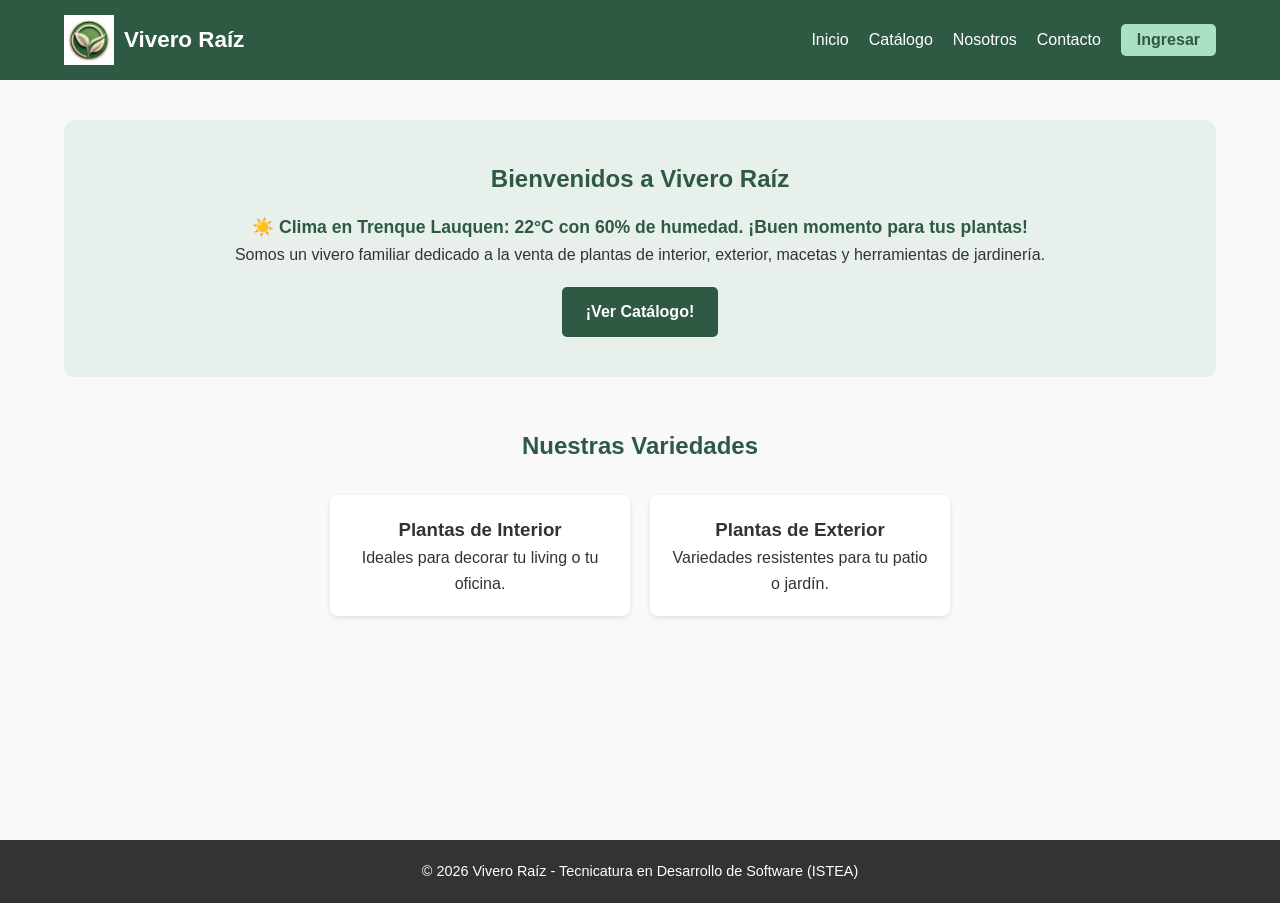
<file: index.html>
<!DOCTYPE html>
<html lang="es">
<head>
    <meta charset="UTF-8">
    <title>Vivero Raíz - Inicio</title>
    <link rel="stylesheet" href="css/estilos.css">
</head>
<body>

    <header>
        <div class="logo-contenedor">
            <img src="img/logovivero.jpg" alt="Logo de Vivero Raíz" width="50">
            <span>Vivero Raíz</span>
        </div>
        <nav>
            <ul>
                <li><a href="index.html">Inicio</a></li>
                <li><a href="catalogo.html">Catálogo</a></li>
                <li><a href="nosotros.html">Nosotros</a></li>
                <li><a href="contacto.html">Contacto</a></li>
                <li><a href="login.html" class="btn-ingresar">Ingresar</a></li>
            </ul>
        </nav>
    </header>

    <main>
        <section class="bienvenida">
            <h1>Bienvenidos a Vivero Raíz</h1>
            <p>Somos un vivero familiar dedicado a la venta de plantas de interior, exterior, macetas y herramientas de jardinería.</p>
            <a href="catalogo.html" class="btn-principal">¡Ver Catálogo!</a>
        </section>

        <section class="destacados">
            <h2>Nuestras Variedades</h2>
            <div class="categorias-home">
                <article class="categoria-item">
                    <h3>Plantas de Interior</h3>
                    <p>Ideales para decorar tu living o tu oficina.</p>
                </article>
                <article class="categoria-item">
                    <h3>Plantas de Exterior</h3>
                    <p>Variedades resistentes para tu patio o jardín.</p>
                </article>
            </div>
        </section>
    </main>

    <footer>
        <p>&copy; 2026 Vivero Raíz - Tecnicatura en Desarrollo de Software (ISTEA)</p>
    </footer>

    <script src="js/auth.js"></script>

</body>
</html>
</file>
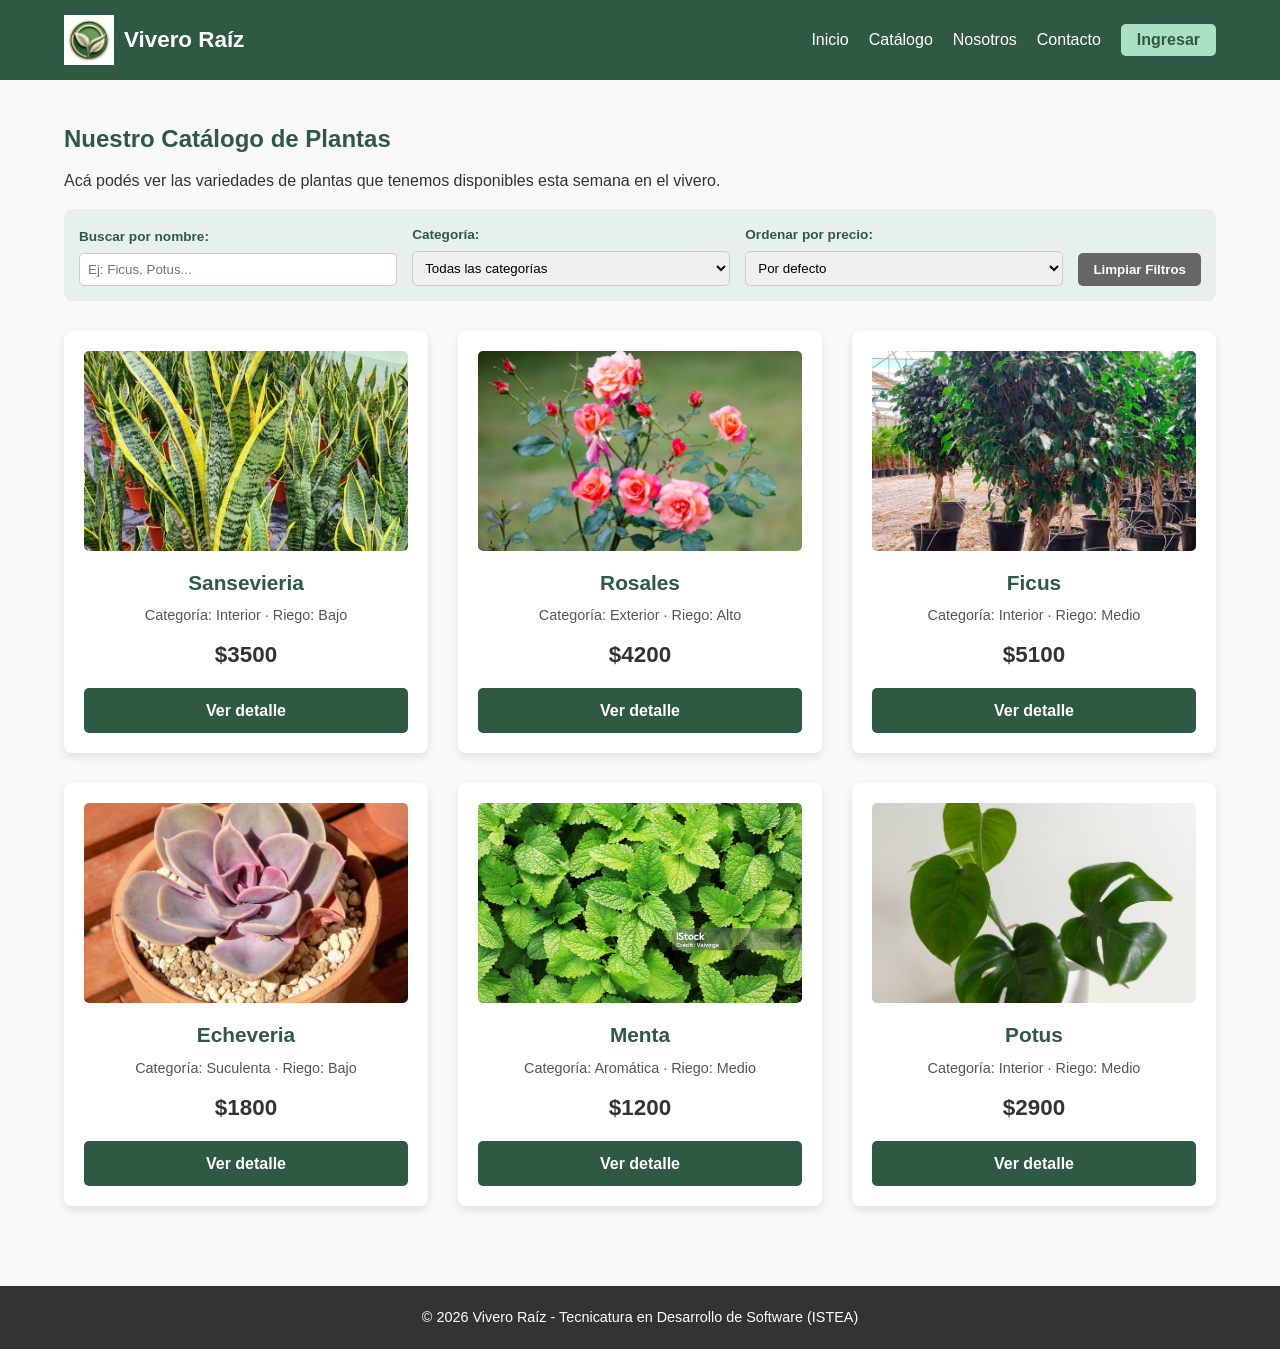
<file: catalogo.html>
<!DOCTYPE html>
<html lang="es">
<head>
    <meta charset="UTF-8">
    <title>Vivero Raíz - Catálogo</title>
    <link rel="stylesheet" href="css/estilos.css">
    <style>
        .barra-filtros-it {
            display: flex;
            gap: 15px;
            background-color: #e8f0ec;
            padding: 15px;
            border-radius: 8px;
            margin-bottom: 25px;
            flex-wrap: wrap;
            align-items: flex-end;
        }
        .filtro-control-it {
            display: flex;
            flex-direction: column;
            gap: 5px;
            flex: 1;
            min-width: 160px;
        }
        .filtro-control-it label {
            font-weight: 600;
            font-size: 0.85rem;
            color: #2e5a44;
        }
        .filtro-control-it input, .filtro-control-it select {
            padding: 8px;
            border: 1px solid #ccc;
            border-radius: 5px;
            font-family: 'Segoe UI', Tahoma, Geneva, Verdana, sans-serif;
        }
        .btn-limpiar-it {
            background-color: #666;
            color: #fff;
            padding: 9px 15px;
            border: none;
            border-radius: 5px;
            cursor: pointer;
            font-weight: bold;
        }
        .btn-limpiar-it:hover { background-color: #444; }
    </style>
</head>
<body>

    <header>
        <div class="logo-contenedor">
            <img src="img/logovivero.jpg" alt="Logo de Vivero Raíz" width="50">
            <span>Vivero Raíz</span>
        </div>
        <nav>
            <ul>
                <li><a href="index.html">Inicio</a></li>
                <li><a href="catalogo.html">Catálogo</a></li>
                <li><a href="nosotros.html">Nosotros</a></li>
                <li><a href="contacto.html">Contacto</a></li>
                <li><a href="login.html" class="btn-ingresar">Ingresar</a></li>
            </ul>
        </nav>
    </header>

    <main>
        <section class="seccion-catalogo">
            <h1>Nuestro Catálogo de Plantas</h1>
            <p style="margin-bottom: 15px;">Acá podés ver las variedades de plantas que tenemos disponibles esta semana en el vivero.</p>

            <div class="barra-filtros-it">
                <div class="filtro-control-it">
                    <label for="buscador">Buscar por nombre:</label>
                    <input type="text" id="buscador" placeholder="Ej: Ficus, Potus...">
                </div>
                <div class="filtro-control-it">
                    <label for="filtro-categoria">Categoría:</label>
                    <select id="filtro-categoria">
                        <option value="todos">Todas las categorías</option>
                        <option value="Interior">Interior</option>
                        <option value="Exterior">Exterior</option>
                        <option value="Suculenta">Suculentas</option>
                        <option value="Aromática">Aromáticas</option>
                    </select>
                </div>
                <div class="filtro-control-it">
                    <label for="orden">Ordenar por precio:</label>
                    <select id="orden">
                        <option value="defecto">Por defecto</option>
                        <option value="precio-asc">Menor precio primero</option>
                        <option value="precio-desc">Mayor precio primero</option>
                    </select>
                </div>
                <button id="btn-limpiar" class="btn-limpiar-it">Limpiar Filtros</button>
            </div>

            <div class="contenedor-plantas">

                <article class="producto-card">
                    <img src="img/sansevieria.jpg" alt="Planta Sansevieria">
                    <h3>Sansevieria</h3>
                    <p class="cientifico">Sansevieria trifasciata</p>
                    <p class="info-planta">Categoría: Interior · Riego: Bajo</p>
                    <span class="precio">$3.500,00</span>
                    <a href="planta.html" class="btn-detalle">Ver detalle</a>
                </article>

                <article class="producto-card">
                    <img src="img/rosales.jpeg" alt="Planta Rosales">
                    <h3>Rosales</h3>
                    <p class="cientifico">Rosa spp.</p>
                    <p class="info-planta">Categoría: Exterior · Riego: Alto</p>
                    <span class="precio">$4.200,00</span>
                    <a href="planta.html" class="btn-detalle">Ver detalle</a>
                </article>

                <article class="producto-card">
                    <img src="img/ficus.jpg" alt="Planta Ficus">
                    <h3>Ficus</h3>
                    <p class="cientifico">Ficus benjamina</p>
                    <p class="info-planta">Categoría: Interior · Riego: Medio</p>
                    <span class="precio">$5.100,00</span>
                    <a href="planta.html" class="btn-detalle">Ver detalle</a>
                </article>

                <article class="producto-card">
                    <img src="img/succulent.jpg" alt="Planta Suculenta">
                    <h3>Echeveria</h3>
                    <p class="cientifico">Echeveria elegans</p>
                    <p class="info-planta">Categoría: Suculenta · Riego: Bajo</p>
                    <span class="precio">$1.800,00</span>
                    <a href="planta.html" class="btn-detalle">Ver detalle</a>
                </article>

                <article class="producto-card">
                    <img src="img/menta.jpg" alt="Planta Aromática">
                    <h3>Menta</h3>
                    <p class="cientifico">Mentha piperita</p>
                    <p class="info-planta">Categoría: Aromática · Riego: Medio</p>
                    <span class="precio">$1.200,00</span>
                    <a href="planta.html" class="btn-detalle">Ver detalle</a>
                </article>

                <article class="producto-card">
                    <img src="img/potus.jpg" alt="Planta Potus">
                    <h3>Potus</h3>
                    <p class="cientifico">Epipremnum aureum</p>
                    <p class="info-planta">Categoría: Interior · Riego: Medio</p>
                    <span class="precio">$2.900,00</span>
                    <a href="planta.html" class="btn-detalle">Ver detalle</a>
                </article>

            </div>
        </section>
    </main>

    <footer>
        <p>&copy; 2026 Vivero Raíz - Tecnicatura en Desarrollo de Software (ISTEA)</p>
    </footer>

    <script src="js/datos.js"></script>
    <script src="js/api.js"></script>
    <script src="js/auth.js"></script>

</body>
</html>
</file>
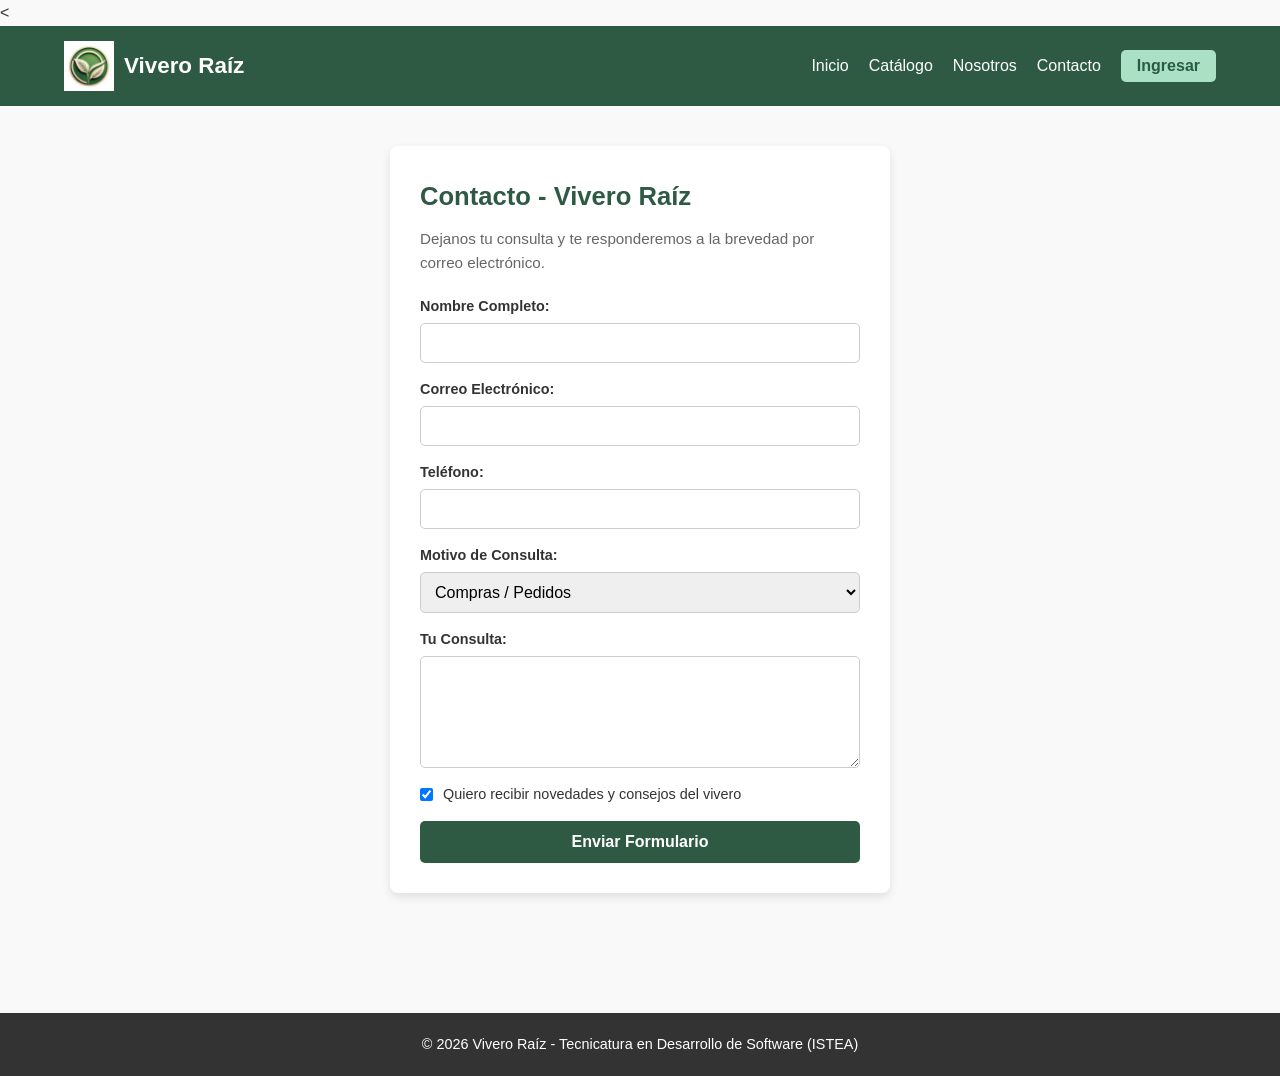
<file: contacto.html>
<<!DOCTYPE html>
<html lang="es">
<head>
    <meta charset="UTF-8">
    <title>Vivero Raíz - Contacto</title>
    <link rel="stylesheet" href="css/estilos.css">
</head>
<body>

    <!-- HEADER IDÉNTICO -->
    <header>
        <div class="logo-contenedor">
            <img src="img/logovivero.jpg" alt="Logo de Vivero Raíz" width="50">
            <span>Vivero Raíz</span>
        </div>
        <nav>
            <ul>
                <li><a href="index.html">Inicio</a></li>
                <li><a href="catalogo.html">Catálogo</a></li>
                <li><a href="nosotros.html">Nosotros</a></li>
                <li><a href="contacto.html">Contacto</a></li>
                <li><a href="login.html" class="btn-ingresar">Ingresar</a></li>
            </ul>
        </nav>
    </header>

    <main>
        <section class="formulario-contenedor">
            <h2>Contacto - Vivero Raíz</h2>
            <p>Dejanos tu consulta y te responderemos a la brevedad por correo electrónico.</p>
            
            <form action="#" method="POST" class="mi-formulario">
                <div class="campo-grupo">
                    <label for="nombre">Nombre Completo:</label>
                    <input type="text" id="nombre" name="nombre" required>
                </div>

                <div class="campo-grupo">
                    <label for="email">Correo Electrónico:</label>
                    <input type="email" id="email" name="email" required>
                </div>

                <div class="campo-grupo">
                    <label for="telefono">Teléfono:</label>
                    <input type="tel" id="telefono" name="telefono">
                </div>

                <div class="campo-grupo">
                    <label for="motivo">Motivo de Consulta:</label>
                    <select id="motivo" name="motivo">
                        <option value="compras">Compras / Pedidos</option>
                        <option value="cuidados">Cuidado de Plantas</option>
                        <option value=" things">Otros Motivos</option>
                    </select>
                </div>

                <div class="campo-grupo">
                    <label for="mensaje">Tu Consulta:</label>
                    <textarea id="mensaje" name="mensaje" rows="5" required></textarea>
                </div>

                <div class="campo-checkbox">
                    <input type="checkbox" id="novedades" name="novedades" checked>
                    <label for="novedades">Quiero recibir novedades y consejos del vivero</label>
                </div>

                <button type="submit" class="btn-formulario">Enviar Formulario</button>
            </form>
        </section>
    </main>

    <footer>
        <p>&copy; 2026 Vivero Raíz - Tecnicatura en Desarrollo de Software (ISTEA)</p>
    </footer>
    <script src="js/validaciones.js"></script>
<script src="js/auth.js"></script>


</body>
</html>
</file>
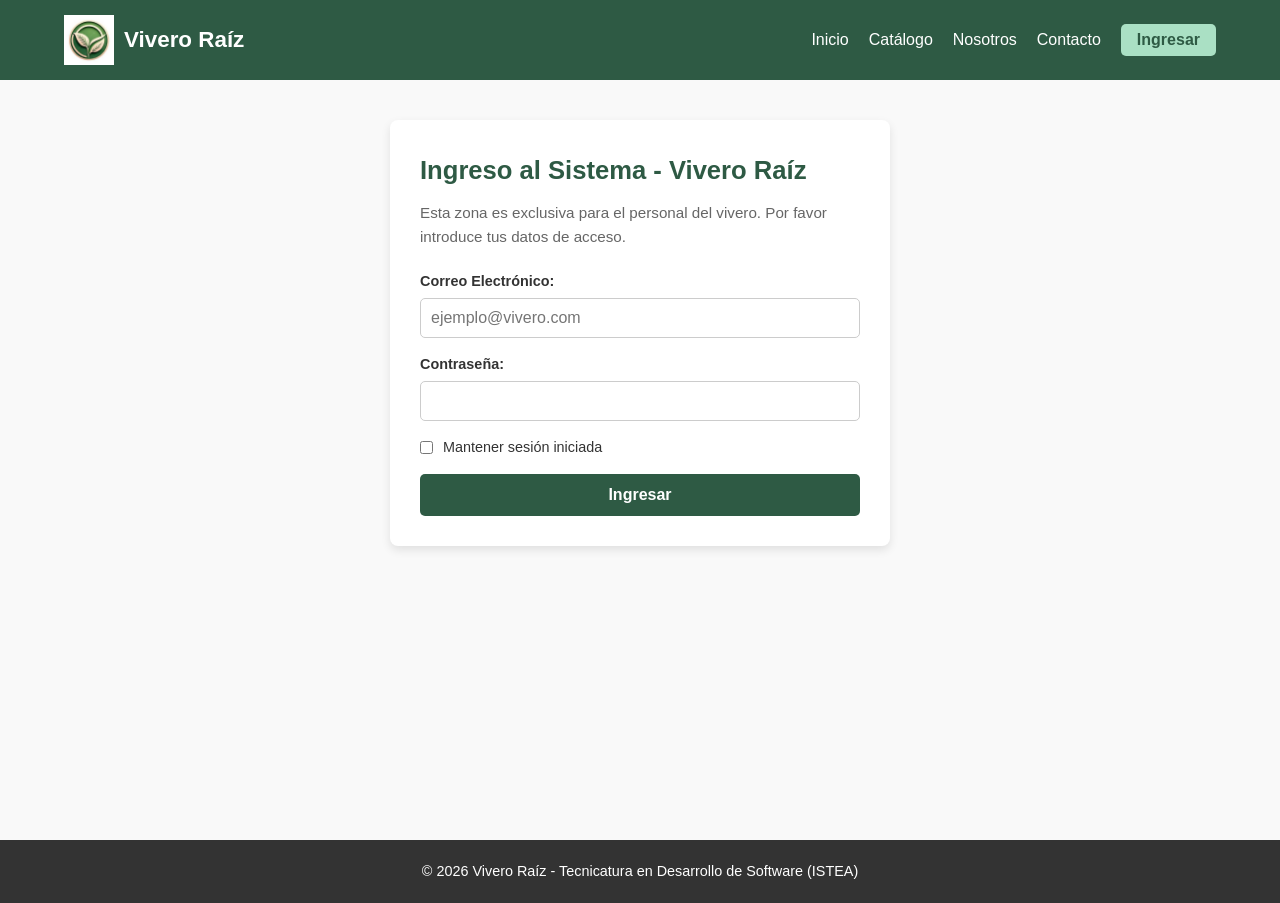
<file: listado.html>
<<!DOCTYPE html>
<html lang="es">
<head>
    <meta charset="UTF-8">
    <title>Intranet - Listado de Plantas</title>
    <!-- Conectamos al archivo unico de estilos -->
    <link rel="stylesheet" href="css/estilos.css">
</head>
<body>


    <header>
        <div class="logo-contenedor">
            <span>Vivero Raíz - Admin</span>
        </div>
        <nav>
            <ul>
                <li><a href="index.html">⬅️ Sitio Público</a></li>
                <li><a href="listado.html">Listado de Plantas</a></li>
                <li><a href="planta-form.html">Cargar Planta</a></li>
            </ul>
        </nav>
    </header>

    
    <main>
        <section class="seccion-listado">
            <h2>Intranet: Panel de Gestión</h2>
            <p>Administración de los productos del vivero.</p>
            
            <br>
            <a href="planta-form.html" class="btn-principal" style="margin-top: 0;">➕ Cargar Nueva Planta</a>
            <br><br>

        
            <table border="1" width="100%" style="border-collapse: collapse; margin-top: 15px; text-align: left; background-color: #ffffff;">
                <thead>
                    <tr style="background-color: #2e5a44; color: #ffffff;">
                        <th style="padding: 12px;">ID</th>
                        <th style="padding: 12px;">Nombre</th>
                        <th style="padding: 12px;">Categoría</th>
                        <th style="padding: 12px;">Precio</th>
                        <th style="padding: 12px;">Stock</th>
                        <th style="padding: 12px;">Acciones</th>
                    </tr>
                </thead>
                <tbody>
                    <tr>
                        <td style="padding: 12px;">1</td>
                        <td style="padding: 12px; text-transform: capitalize;">ficus</td>
                        <td style="padding: 12px; text-transform: capitalize;">interior</td>
                        <td style="padding: 12px;">$4500.00</td>
                        <td style="padding: 12px;">15</td>
                        <td style="padding: 12px;">
                            <a href="planta-form.html" style="color: #2e5a44; font-weight: bold; text-decoration: none;">✏️ Editar</a> | 
                            <a href="#" style="color: #a30000; font-weight: bold; text-decoration: none;">❌ Eliminar</a>
                        </td>
                    </tr>
                </tbody>
            </table>
        </section>
    </main>

    
    <footer>
        <p>&copy; 2026 Vivero Raíz - Tecnicatura en Desarrollo de Software (ISTEA)</p>
    </footer>

    <script src="js/datos.js"></script>
<script src="js/api.js"></script>


</body>
</html>
</file>
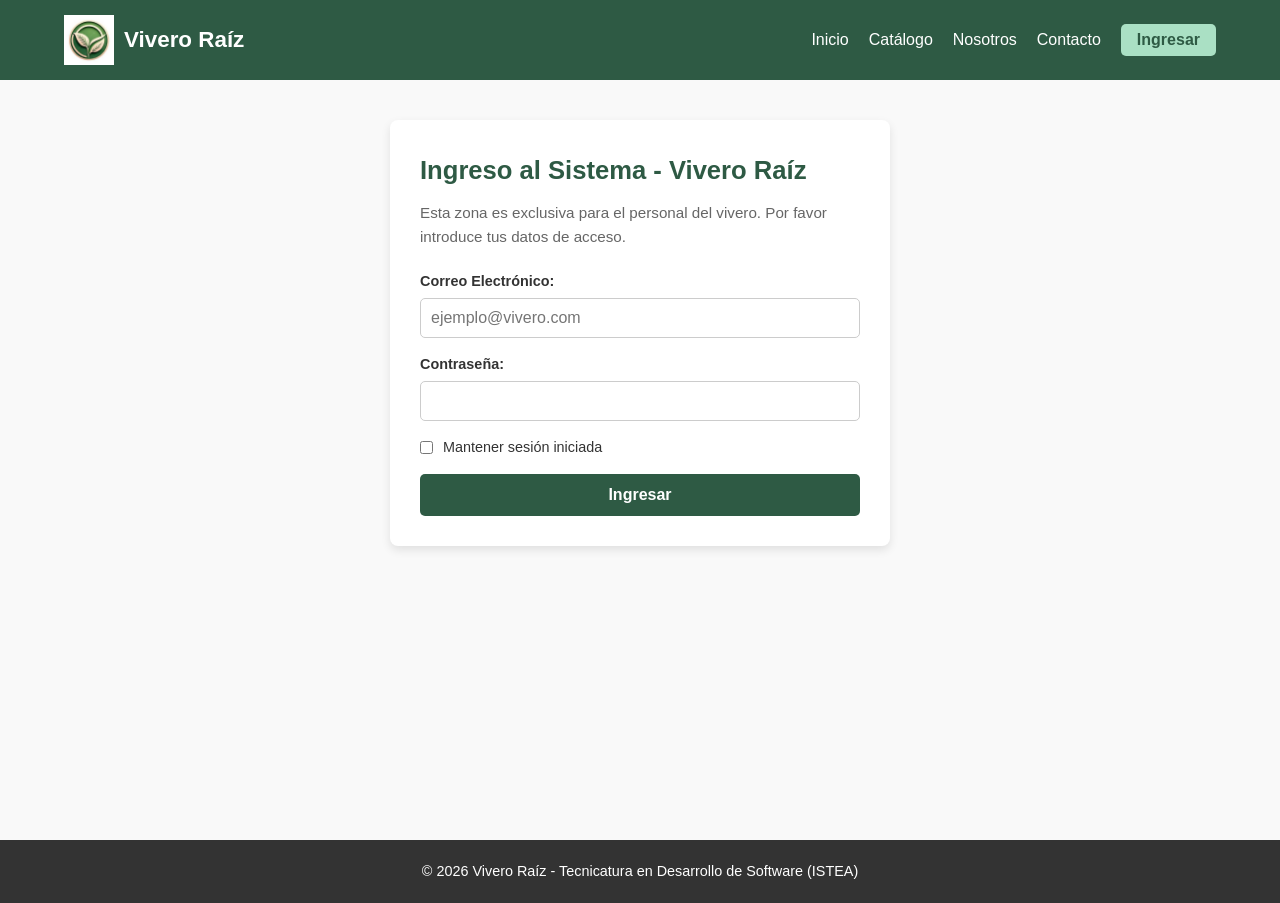
<file: login.html>
<!<!DOCTYPE html>
<html lang="es">
<head>
    <meta charset="UTF-8">
    <title>Vivero Raíz - Ingresar</title>
    <link rel="stylesheet" href="css/estilos.css">
</head>
<body>

    
    <header>
        <div class="logo-contenedor">
            <img src="img/logovivero.jpg" alt="Logo de Vivero Raíz" width="50">
            <span>Vivero Raíz</span>
        </div>
        <nav>
            <ul>
                <li><a href="index.html">Inicio</a></li>
                <li><a href="catalogo.html">Catálogo</a></li>
                <li><a href="nosotros.html">Nosotros</a></li>
                <li><a href="contacto.html">Contacto</a></li>
                <li><a href="login.html" class="btn-ingresar">Ingresar</a></li>
            </ul>
        </nav>
    </header>

    <main>
        <section class="formulario-contenedor">
            <h2>Ingreso al Sistema - Vivero Raíz</h2>
            <p>Esta zona es exclusiva para el personal del vivero. Por favor introduce tus datos de acceso.</p>
            
            <form action="#" method="POST" class="mi-formulario">
                <!-- Bloque de error maquetado (Requisito Entrega 5) -->
                <div class="mensaje-error-box">
                    <p>Usuario o contraseña incorrectos. Por favor, intente nuevamente.</p>
                </div>

                <div class="campo-grupo">
                    <label for="email">Correo Electrónico:</label>
                    <input type="email" id="email" name="email" required placeholder="ejemplo@vivero.com">
                </div>

                <div class="campo-grupo">
                    <label for="password">Contraseña:</label>
                    <input type="password" id="password" name="password" required>
                </div>

                <div class="campo-checkbox">
                    <input type="checkbox" id="recordar" name="recordar">
                    <label for="recordar">Mantener sesión iniciada</label>
                </div>

                <button type="submit" class="btn-formulario">Ingresar</button>
            </form>
        </section>
    </main>

    <footer>
        <p>&copy; 2026 Vivero Raíz - Tecnicatura en Desarrollo de Software (ISTEA)</p>
    </footer>
    <script src="js/validaciones.js"></script>
<script src="js/auth.js"></script>


</body>
</html>
</file>
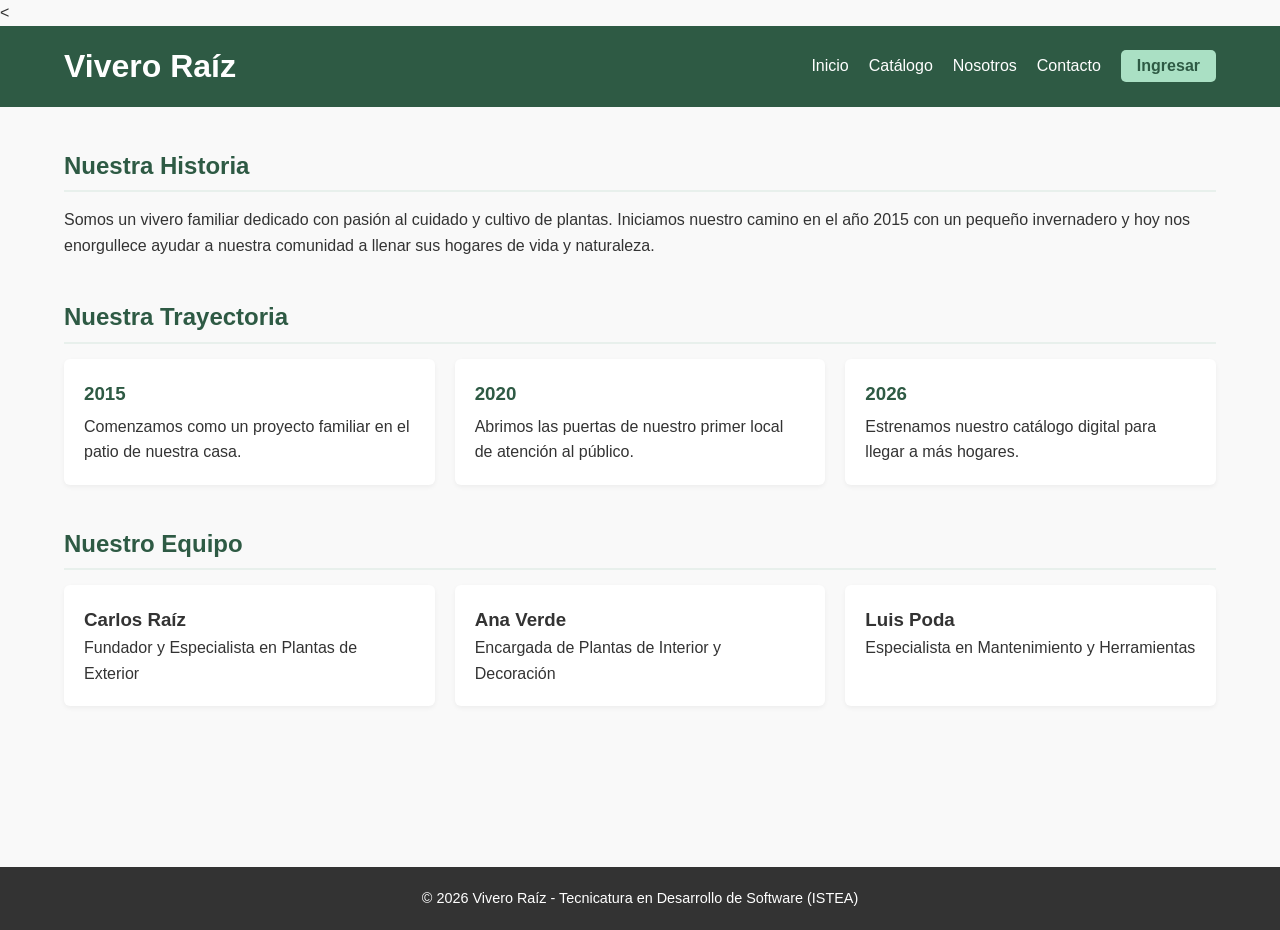
<file: nosotros.html>
<<!DOCTYPE html>
<html lang="es">
<head>
    <meta charset="UTF-8">
    <title>Vivero Raíz - Nosotros</title>
    <link rel="stylesheet" href="css/estilos.css">
</head>
<body>

    
    <header>
        <div class="logo-contenedor">
            <h1>Vivero Raíz</h1>
        </div>
        <nav>
            <ul>
                <li><a href="index.html">Inicio</a></li>
                <li><a href="catalogo.html">Catálogo</a></li>
                <li><a href="nosotros.html">Nosotros</a></li>
                <li><a href="contacto.html">Contacto</a></li>
                <li><a href="login.html" class="btn-ingresar">Ingresar</a></li>
            </ul>
        </nav>
    </header>

    <main>
        <!-- Bloque 1: Historia -->
        <section class="historia-seccion">
            <h2>Nuestra Historia</h2>
            <p>Somos un vivero familiar dedicado con pasión al cuidado y cultivo de plantas. Iniciamos nuestro camino en el año 2015 con un pequeño invernadero y hoy nos enorgullece ayudar a nuestra comunidad a llenar sus hogares de vida y naturaleza.</p>
        </section>

        <!-- Bloque 2: Trayectoria / Linea de tiempo -->
        <section class="linea-tiempo-seccion">
            <h2>Nuestra Trayectoria</h2>
            <div class="linea-tiempo">
                <article class="hito">
                    <h3>2015</h3>
                    <p>Comenzamos como un proyecto familiar en el patio de nuestra casa.</p>
                </article>
                <article class="hito">
                    <h3>2020</h3>
                    <p>Abrimos las puertas de nuestro primer local de atención al público.</p>
                </article>
                <article class="hito">
                    <h3>2026</h3>
                    <p>Estrenamos nuestro catálogo digital para llegar a más hogares.</p>
                </article>
            </div>
        </section>

        <!-- Bloque 3: Equipo en Grilla -->
        <section class="equipo-seccion">
            <h2>Nuestro Equipo</h2>
            <div class="grilla-equipo">
                <article class="miembro">
                    <h3>Carlos Raíz</h3>
                    <p>Fundador y Especialista en Plantas de Exterior</p>
                </article>
                <article class="miembro">
                    <h3>Ana Verde</h3>
                    <p>Encargada de Plantas de Interior y Decoración</p>
                </article>
                <article class="miembro">
                    <h3>Luis Poda</h3>
                    <p>Especialista en Mantenimiento y Herramientas</p>
                </article>
            </div>
        </section>
    </main>

    <footer>
        <p>&copy; 2026 Vivero Raíz - Tecnicatura en Desarrollo de Software (ISTEA)</p>
    </footer>
    <script src="js/auth.js"></script>


</body>
</html>
</file>
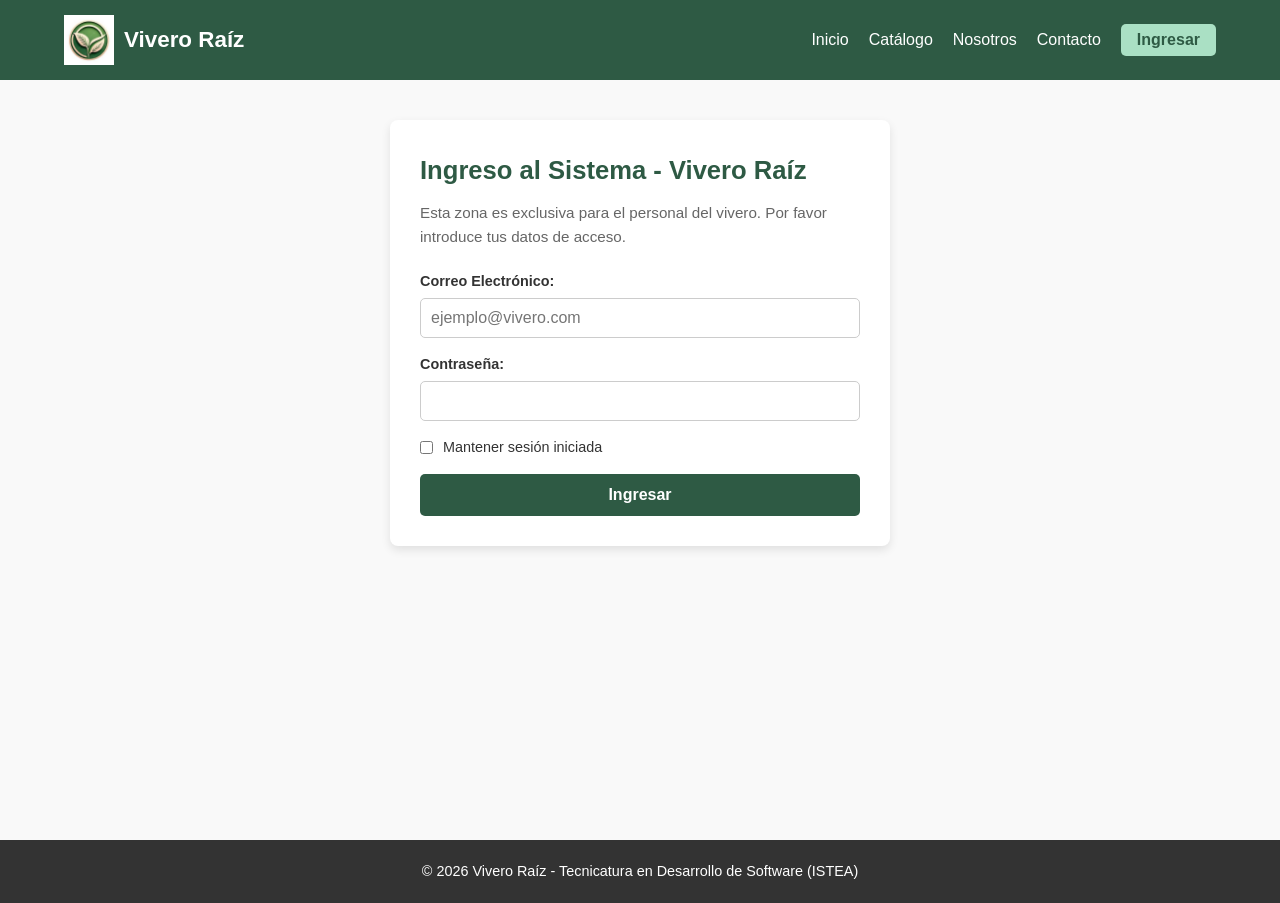
<file: planta-form.html>
<!DOCTYPE html>
<html lang="es">
<head>
    <meta charset="UTF-8">
    <title>Intranet - Formulario de Planta</title>
    
    <link rel="stylesheet" href="css/estilos.css">
</head>
<body>

    
    <header>
        <div class="logo-contenedor">
            <span>Vivero Raíz - Admin</span>
        </div>
        <nav>
            <ul>
                <li><a href="index.html">⬅️ Sitio Público</a></li>
                <li><a href="listado.html">Listado de Plantas</a></li>
                <li><a href="planta-form.html">Cargar Planta</a></li>
            </ul>
        </nav>
    </header>

    <!-- Cuerpo principal -->
    <main>
        <section class="formulario-contenedor" style="max-width: 600px;">
            <h2>Gestión de Planta (Alta/Edición)</h2>
            <p>Introduce los datos técnicos para actualizar la información en la base de datos.</p>

            <form action="#" method="POST" class="mi-formulario">
                
                <div class="campo-grupo">
                    <label for="nombre">Nombre Común:</label>
                    <input type="text" id="nombre" name="nombre" required>
                </div>

                <div class="campo-grupo">
                    <label for="nombreCientifico">Nombre Científico:</label>
                    <input type="text" id="nombreCientifico" name="nombreCientifico">
                </div>

                <div class="campo-grupo">
                    <label for="categoria">Categoría:</label>
                    <select id="categoria" name="categoria">
                        <option value="interior">Interior</option>
                        <option value="exterior">Exterior</option>
                        <option value="suculenta">Suculenta</option>
                        <option value="aromatica">Aromática</option>
                    </select>
                </div>

                <div class="campo-grupo">
                    <label>Requerimiento de Luz:</label>
                    <div class="campo-checkbox">
                        <input type="radio" id="sol" name="luz" value="sol pleno"> 
                        <label for="sol">Sol pleno</label>
                    </div>
                    <div class="campo-checkbox">
                        <input type="radio" id="media" name="luz" value="media sombra"> 
                        <label for="media">Media sombra</label>
                    </div>
                    <div class="campo-checkbox">
                        <input type="radio" id="sombra" name="luz" value="sombra"> 
                        <label for="sombra">Sombra</label>
                    </div>
                </div>

                <div class="campo-grupo">
                    <label for="riego">Nivel de Riego:</label>
                    <select id="riego" name="riego">
                        <option value="bajo">Bajo</option>
                        <option value="medio">Medio</option>
                        <option value="alto">Alto</option>
                    </select>
                </div>

                <div class="campo-grupo">
                    <label for="precio">Precio:</label>
                    <input type="number" id="precio" name="precio" step="0.01" required>
                </div>

                <div class="campo-grupo">
                    <label for="stock">Stock Disponible:</label>
                    <input type="number" id="stock" name="stock" required>
                </div>

                <div class="campo-grupo">
                    <label for="fechaIngreso">Fecha de Ingreso:</label>
                    <input type="date" id="fechaIngreso" name="fechaIngreso">
                </div>

                <div class="campo-grupo">
                    <label for="aptaMascotas">¿Es apta para Mascotas?:</label>
                    <select id="aptaMascotas" name="aptaMascotas">
                        <option value="si">Sí</option>
                        <option value="no">No</option>
                    </select>
                </div>

                <div class="campo-grupo">
                    <label>Etiquetas aplicables:</label>
                    <div class="campo-checkbox">
                        <input type="checkbox" id="purificadora" name="etiquetas" value="purificadora">
                        <label for="purificadora">Purificadora</label>
                    </div>
                    <div class="campo-checkbox">
                        <input type="checkbox" id="floracion" name="etiquetas" value="floracion">
                        <label for="floracion">Floración</label>
                    </div>
                    <div class="campo-checkbox">
                        <input type="checkbox" id="colgante" name="etiquetas" value="colgante">
                        <label for="colgante">Colgante</label>
                    </div>
                    <div class="campo-checkbox">
                        <input type="checkbox" id="resistente" name="etiquetas" value="resistente">
                        <label for="resistente">Resistente</label>
                    </div>
                </div>

                <div class="campo-grupo">
                    <label for="foto">URL de la Imagen (Foto):</label>
                    <input type="url" id="foto" name="foto" placeholder="https://ejemplo.com">
                </div>

                <div class="campo-grupo">
                    <label for="notes">Notas / Cuidados particulares:</label>
                    <textarea id="notes" name="notas" rows="4"></textarea>
                </div>

                <br>
                <div style="display: flex; gap: 15px; align-items: center;">
                    <button type="submit" class="btn-formulario" style="flex: 1;">Guardar Planta</button>
                    <a href="listado.html" style="color: #666; text-decoration: none; font-weight: bold;">Cancelar</a>
                </div>
            </form>
        </section>
    </main>

    <!-- Pie de página unificado -->
    <footer>
        <p>&copy; 2026 Vivero Raíz - Tecnicatura en Desarrollo de Software (ISTEA)</p>
    </footer>
    <script src="js/datos.js"></script>
<script src="js/api.js"></script>


</body>
</html>
</file>
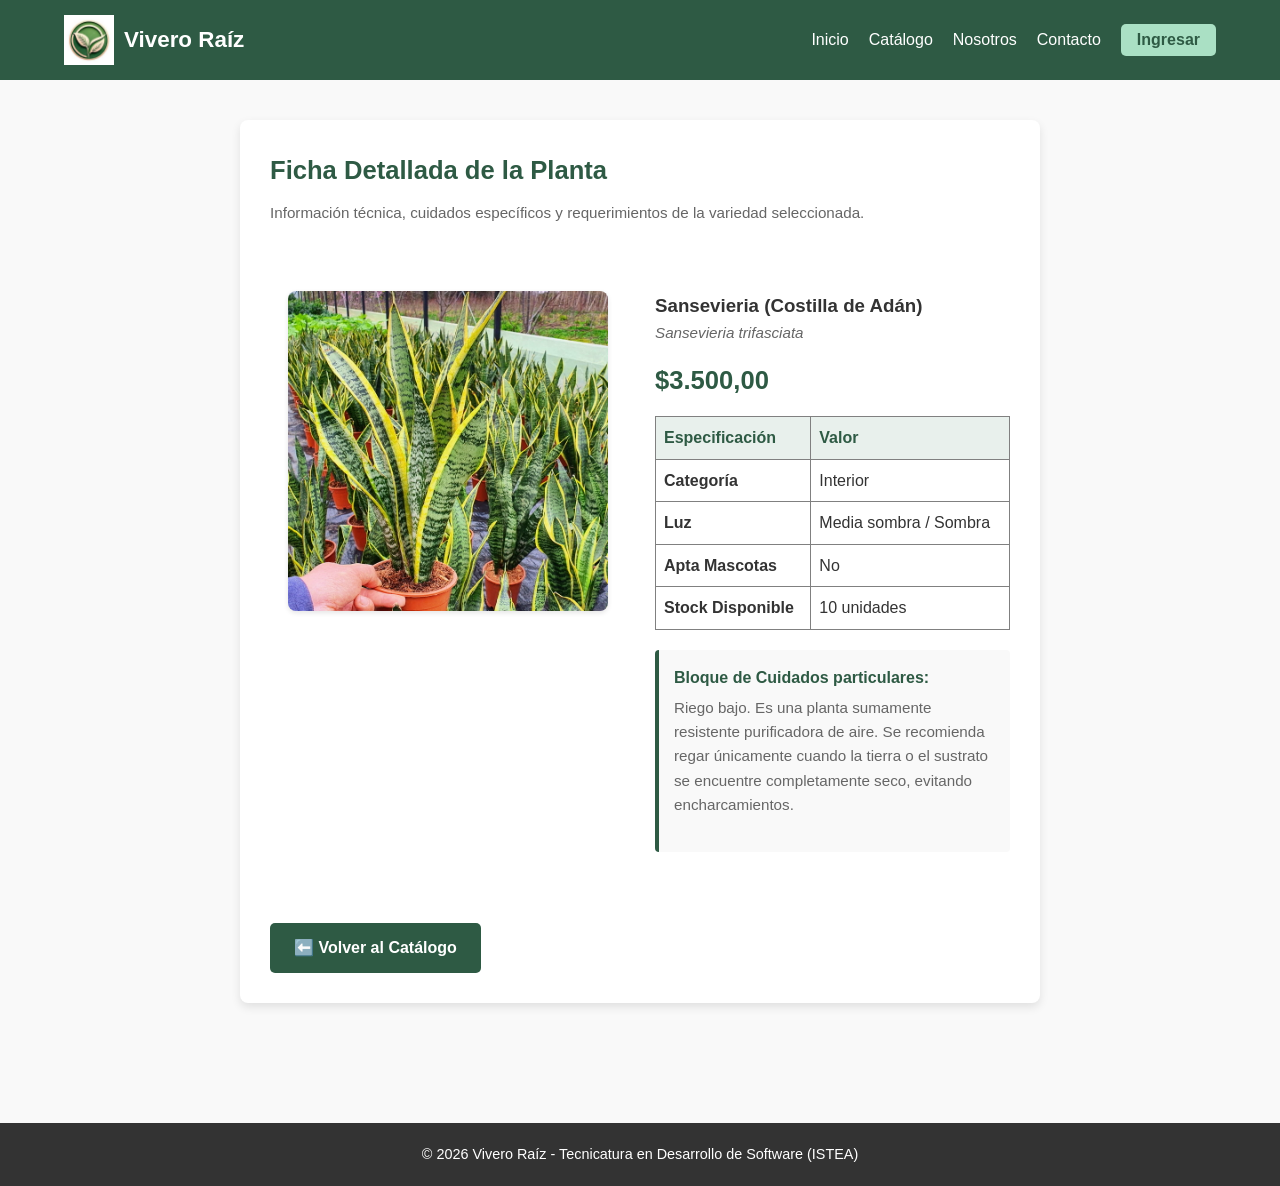
<file: planta.html>
<!DOCTYPE html>
<html lang="es">
<head>
    <meta charset="UTF-8">
    <title>Vivero Raíz - Detalle de Planta</title>

    <link rel="stylesheet" href="css/estilos.css">
</head>
<body>

    
    <header>
        <div class="logo-contenedor">
            <img src="img/logovivero.jpg" alt="Logo de Vivero Raíz" width="50">
            <span>Vivero Raíz</span>
        </div>
        <nav>
            <ul>
                <li><a href="index.html">Inicio</a></li>
                <li><a href="catalogo.html">Catálogo</a></li>
                <li><a href="nosotros.html">Nosotros</a></li>
                <li><a href="contacto.html">Contacto</a></li>
                <li><a href="login.html" class="btn-ingresar">Ingresar</a></li>
            </ul>
        </nav>
    </header>


    <main>
        <section class="formulario-contenedor" style="max-width: 800px;">
            <h2>Ficha Detallada de la Planta</h2>
            <p>Información técnica, cuidados específicos y requerimientos de la variedad seleccionada.</p>
            
            <br>
            
            <!-- Estructura de dos columnas simples: Foto a la izquierda, detalles a la derecha -->
            <div style="display: flex; gap: 30px; flex-wrap: wrap; margin-top: 20px;">
                
                <!-- Galería/Foto (Requisito Entrega 2) -->
                <div style="flex: 1; min-width: 280px; text-align: center;">
                    <img src="img/sansevieria.jpg" alt="Ficha de Sansevieria" style="width: 100%; max-width: 320px; border-radius: 8px; box-shadow: 0 2px 5px rgba(0,0,0,0.1);">
                </div>

                <!-- Tabla de Especificaciones y Bloque de Cuidados (Requisito Entrega 2) -->
                <div style="flex: 1; min-width: 280px;">
                    <h3>Sansevieria (Costilla de Adán)</h3>
                    <p style="font-style: italic; color: #666; margin-bottom: 15px;">Sansevieria trifasciata</p>
                    
                    <span style="font-size: 1.6rem; font-weight: bold; color: var(--verde-principal); display: block; margin-bottom: 15px;">$3.500,00</span>

                    <!-- Tabla de Especificaciones -->
                    <table border="1" width="100%" style="border-collapse: collapse; margin-bottom: 20px; text-align: left;">
                        <thead>
                            <tr style="background-color: var(--verde-claro); color: var(--verde-principal);">
                                <th style="padding: 8px;">Especificación</th>
                                <th style="padding: 8px;">Valor</th>
                            </tr>
                        </thead>
                        <tbody>
                            <tr>
                                <td style="padding: 8px; font-weight: bold;">Categoría</td>
                                <td style="padding: 8px;">Interior</td>
                            </tr>
                            <tr>
                                <td style="padding: 8px; font-weight: bold;">Luz</td>
                                <td style="padding: 8px;">Media sombra / Sombra</td>
                            </tr>
                            <tr>
                                <td style="padding: 8px; font-weight: bold;">Apta Mascotas</td>
                                <td style="padding: 8px;">No</td>
                            </tr>
                            <tr>
                                <td style="padding: 8px; font-weight: bold;">Stock Disponible</td>
                                <td style="padding: 8px;">10 unidades</td>
                            </tr>
                        </tbody>
                    </table>

                    <!-- Bloque de Cuidados -->
                    <div style="background-color: #f9f9f9; padding: 15px; border-left: 4px solid var(--verde-principal); border-radius: 4px;">
                        <h4 style="color: var(--verde-principal); margin-bottom: 5px;">Bloque de Cuidados particulares:</h4>
                        <p style="font-size: 0.95rem;">Riego bajo. Es una planta sumamente resistente purificadora de aire. Se recomienda regar únicamente cuando la tierra o el sustrato se encuentre completamente seco, evitando encharcamientos.</p>
                    </div>
                </div>
            </div>

            <br><br>
            <a href="catalogo.html" class="btn-principal" style="display: inline-block;">⬅️ Volver al Catálogo</a>
        </section>
    </main>

    <!-- Pie de página unificado -->
    <footer>
        <p>&copy; 2026 Vivero Raíz - Tecnicatura en Desarrollo de Software (ISTEA)</p>
    </footer>
    <script src="js/datos.js"></script>
<script src="js/api.js"></script>
<script src="js/auth.js"></script>


</body>
</html>
</file>
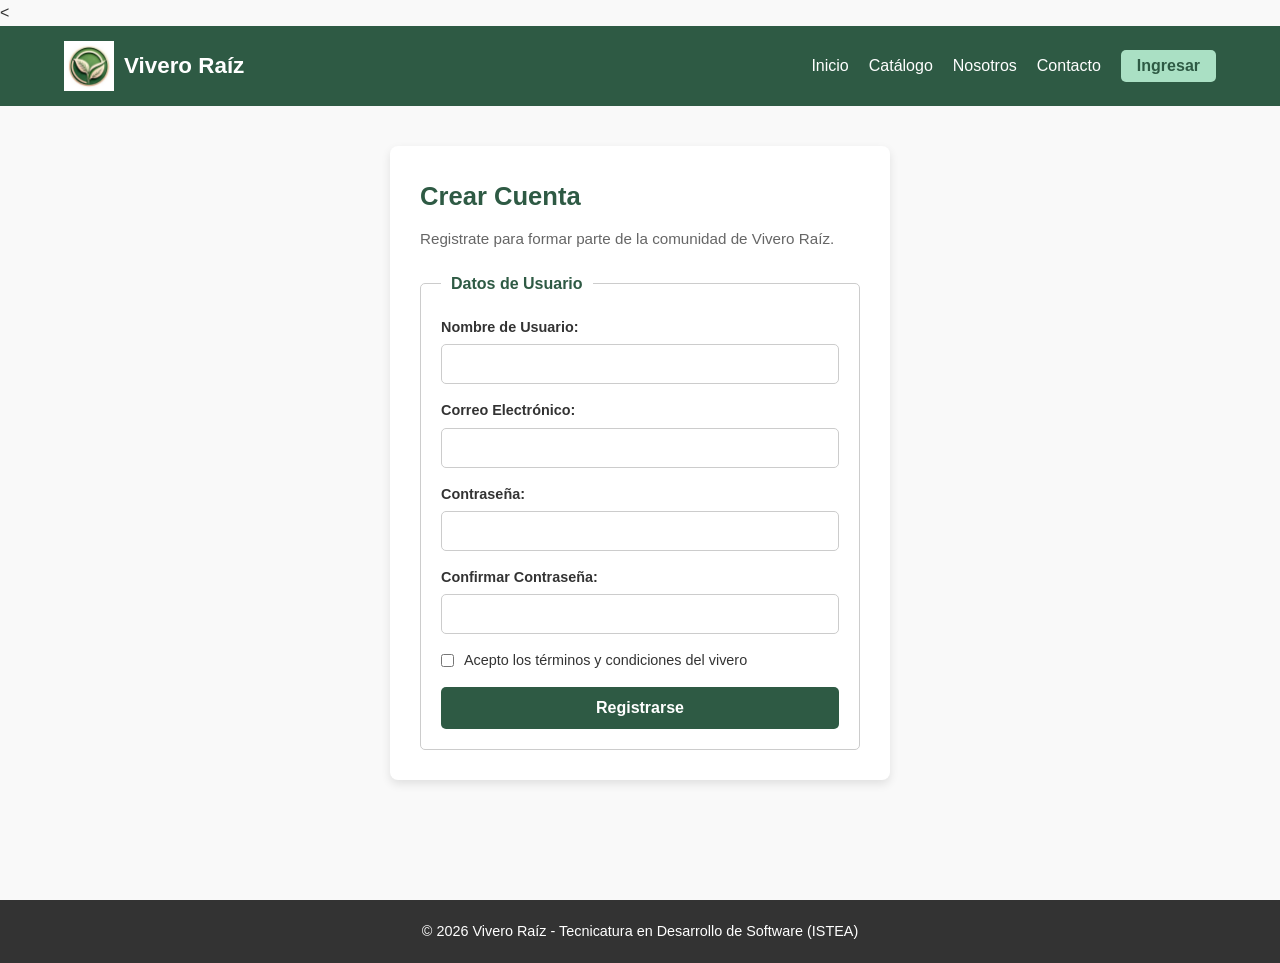
<file: registro.html>
<<!DOCTYPE html>
<html lang="es">
<head>
    <meta charset="UTF-8">
    <title>Vivero Raíz - Registro</title>

    <link rel="stylesheet" href="css/estilos.css">
</head>
<body>

    
    <header>
        <div class="logo-contenedor">
            <img src="img/logovivero.jpg" alt="Logo de Vivero Raíz" width="50">
            <span>Vivero Raíz</span>
        </div>
        <nav>
            <ul>
                <li><a href="index.html">Inicio</a></li>
                <li><a href="catalogo.html">Catálogo</a></li>
                <li><a href="nosotros.html">Nosotros</a></li>
                <li><a href="contacto.html">Contacto</a></li>
                <li><a href="login.html" class="btn-ingresar">Ingresar</a></li>
            </ul>
        </nav>
    </header>

    
    <main>
        <section class="formulario-contenedor">
            <h2>Crear Cuenta</h2>
            <p>Registrate para formar parte de la comunidad de Vivero Raíz.</p>

            <form action="#" method="POST" class="mi-formulario">
                
                
                <fieldset style="border: 1px solid #ccc; padding: 20px; border-radius: 5px;">
                    <legend style="padding: 0 10px; font-weight: bold; color: var(--verde-principal);">Datos de Usuario</legend>

                    <div class="campo-grupo" style="margin-bottom: 15px;">
                        <label for="username">Nombre de Usuario:</label>
                        <input type="text" id="username" name="username" required>
                    </div>

                    <div class="campo-grupo" style="margin-bottom: 15px;">
                        <label for="email">Correo Electrónico:</label>
                        <input type="email" id="email" name="email" required>
                    </div>

                    <div class="campo-grupo" style="margin-bottom: 15px;">
                        <label for="password">Contraseña:</label>
                        <input type="password" id="password" name="password" required>
                    </div>

                    <!-- Campo necesario para la Entrega 6 (Validaciones con JS) -->
                    <div class="campo-grupo" style="margin-bottom: 15px;">
                        <label for="confirm-password">Confirmar Contraseña:</label>
                        <input type="password" id="confirm-password" name="confirm-password" required>
                    </div>

                    
                    <div class="campo-checkbox" style="margin-bottom: 15px;">
                        <input type="checkbox" id="terminos" name="terminos" required>
                        <label for="terminos">Acepto los términos y condiciones del vivero</label>
                    </div>

                    <button type="submit" class="btn-formulario" style="width: 100%;">Registrarse</button>
                </fieldset>

            </form>
        </section>
    </main>

    
    <footer>
        <p>&copy; 2026 Vivero Raíz - Tecnicatura en Desarrollo de Software (ISTEA)</p>
    </footer>
    <script src="js/validaciones.js"></script>
<script src="js/auth.js"></script>


</body>
</html>
</file>
<file: css/estilos.css>
:root {
    --verde-principal: #2e5a44;
    --verde-claro: #e8f0ec;
    --texto-oscuro: #333333;
    --blanco: #ffffff;
    --fuente-base: 'Segoe UI', Tahoma, Geneva, Verdana, sans-serif;
}

* {
    margin: 0;
    padding: 0;
    box-sizing: border-box;
}

body {
    font-family: var(--fuente-base);
    color: var(--texto-oscuro);
    background-color: #f9f9f9;
    line-height: 1.6;
}

/* Encabezado y Navegacion */
header {
    background-color: var(--verde-principal);
    color: var(--blanco);
    display: flex;
    justify-content: space-between;
    align-items: center;
    padding: 15px 5%;
}

.logo-contenedor {
    display: flex;
    align-items: center;
    gap: 10px;
}

.logo-contenedor span {
    font-size: 1.4rem;
    font-weight: bold;
}

header nav ul {
    list-style: none;
    display: flex;
    gap: 20px;
    align-items: center;
}

header nav ul li a {
    color: var(--blanco);
    text-decoration: none;
    font-weight: 500;
    transition: color 0.3s;
}

header nav ul li a:hover {
    color: #aae0c4;
}

.btn-ingresar {
    display: inline-block;
    background-color: #aae0c4;
    color: #2e5a44 !important;
    padding: 8px 16px;
    border-radius: 5px;
    font-weight: bold;
    text-decoration: none;
    line-height: 1;
}

.btn-ingresar:hover {
    background-color: var(--blanco);
    color: #2e5a44 !important;
}

/* Pagina de Inicio */
main {
    padding: 40px 5%;
    min-height: 80vh;
}

.bienvenida {
    text-align: center;
    margin-bottom: 50px;
    background-color: var(--verde-claro);
    padding: 40px;
    border-radius: 10px;
}

.bienvenida h1 {
    color: var(--verde-principal);
    margin-bottom: 15px;
}

.btn-principal {
    display: inline-block;
    background-color: var(--verde-principal);
    color: var(--blanco);
    padding: 12px 24px;
    text-decoration: none;
    border-radius: 5px;
    margin-top: 20px;
    font-weight: bold;
}

.btn-principal:hover {
    background-color: #1e3d2e;
}

.destacados h2 {
    text-align: center;
    color: var(--verde-principal);
    margin-bottom: 30px;
}

.categorias-home {
    display: flex;
    gap: 20px;
    justify-content: center;
}

.categoria-item {
    background: var(--blanco);
    padding: 20px;
    border-radius: 8px;
    box-shadow: 0 2px 5px rgba(0,0,0,0.1);
    width: 300px;
    text-align: center;
}

/* Seccion Catalogo */
.seccion-catalogo h1 {
    color: var(--verde-principal);
    margin-bottom: 10px;
}

.contenedor-plantas {
    display: grid;
    grid-template-columns: repeat(auto-fit, minmax(280px, 1fr));
    gap: 30px;
    margin-top: 30px;
}

.producto-card {
    background-color: var(--blanco);
    border-radius: 8px;
    box-shadow: 0 4px 8px rgba(0,0,0,0.1);
    padding: 20px;
    text-align: center;
    display: flex;
    flex-direction: column;
    justify-content: space-between;
}

.producto-card img {
    width: 100%;
    height: 200px;
    object-fit: cover;
    border-radius: 5px;
    margin-bottom: 15px;
}

.producto-card h3 {
    color: var(--verde-principal);
    font-size: 1.3rem;
}

.producto-card .cientifico {
    font-style: italic;
    color: #666;
    font-size: 0.9rem;
    margin-bottom: 5px;
}

.producto-card .info-planta {
    font-size: 0.9rem;
    color: #555;
    margin-bottom: 10px;
}

.producto-card .precio {
    font-size: 1.4rem;
    font-weight: bold;
    color: var(--texto-oscuro);
    margin-bottom: 15px;
    display: block;
}

.btn-detalle {
    background-color: var(--verde-principal);
    color: var(--blanco);
    padding: 10px;
    text-decoration: none;
    border-radius: 5px;
    font-weight: bold;
    display: block;
}

.btn-detalle:hover {
    background-color: #1e3d2e;
}

/* Formularios de Gestion y Contacto */
.formulario-contenedor {
    max-width: 500px;
    margin: 0 auto 40px auto;
    background-color: var(--blanco);
    padding: 30px;
    border-radius: 8px;
    box-shadow: 0 4px 10px rgba(0,0,0,0.1);
}

.formulario-contenedor h2 {
    color: var(--verde-principal);
    margin-bottom: 10px;
    font-size: 1.6rem;
}

.formulario-contenedor p {
    color: #666;
    margin-bottom: 20px;
    font-size: 0.95rem;
}

.mi-formulario {
    display: flex;
    flex-direction: column;
    gap: 15px;
}

.campo-grupo {
    display: flex;
    flex-direction: column;
    gap: 5px;
}

.campo-grupo label {
    font-weight: 600;
    font-size: 0.9rem;
}

.campo-grupo input, 
.campo-grupo select, 
.campo-grupo textarea {
    padding: 10px;
    border: 1px solid #ccc;
    border-radius: 5px;
    font-family: var(--fuente-base);
    font-size: 1rem;
    transition: border-color 0.3s;
}

.campo-grupo input:focus, 
.campo-grupo select:focus, 
.campo-grupo textarea:focus {
    outline: none;
    border-color: var(--verde-principal);
    box-shadow: 0 0 5px rgba(46, 90, 68, 0.3);
}

.campo-checkbox {
    display: flex;
    align-items: center;
    gap: 10px;
    font-size: 0.9rem;
}

.btn-formulario {
    background-color: var(--verde-principal);
    color: var(--blanco);
    padding: 12px;
    border: none;
    border-radius: 5px;
    font-weight: bold;
    font-size: 1rem;
    cursor: pointer;
    transition: background-color 0.3s;
}

.btn-formulario:hover {
    background-color: #1e3d2e;
}

.mensaje-error-box {
    background-color: #f8d7da;
    color: #721c24;
    padding: 12px;
    border-left: 5px solid #f5c6cb;
    border-radius: 4px;
    font-size: 0.9rem;
    margin-bottom: 10px;
}

/* Seccion Institucional */
.historia-seccion, .linea-tiempo-seccion, .equipo-seccion {
    margin-bottom: 40px;
}

.historia-seccion h2, .linea-tiempo-seccion h2, .equipo-seccion h2 {
    color: var(--verde-principal);
    margin-bottom: 15px;
    border-bottom: 2px solid var(--verde-claro);
    padding-bottom: 5px;
}

.linea-tiempo, .grilla-equipo {
    display: flex;
    gap: 20px;
    flex-wrap: wrap;
    margin-top: 15px;
}

.hito, .miembro {
    background-color: var(--blanco);
    padding: 20px;
    border-radius: 6px;
    box-shadow: 0 2px 5px rgba(0,0,0,0.05);
    flex: 1;
    min-width: 250px;
}

.hito h3 {
    color: var(--verde-principal);
    margin-bottom: 5px;
}

/* Pie de pagina */
footer {
    background-color: #333333;
    color: var(--blanco);
    text-align: center;
    padding: 20px;
    margin-top: 40px;
    font-size: 0.9rem;

    
}
</file>
